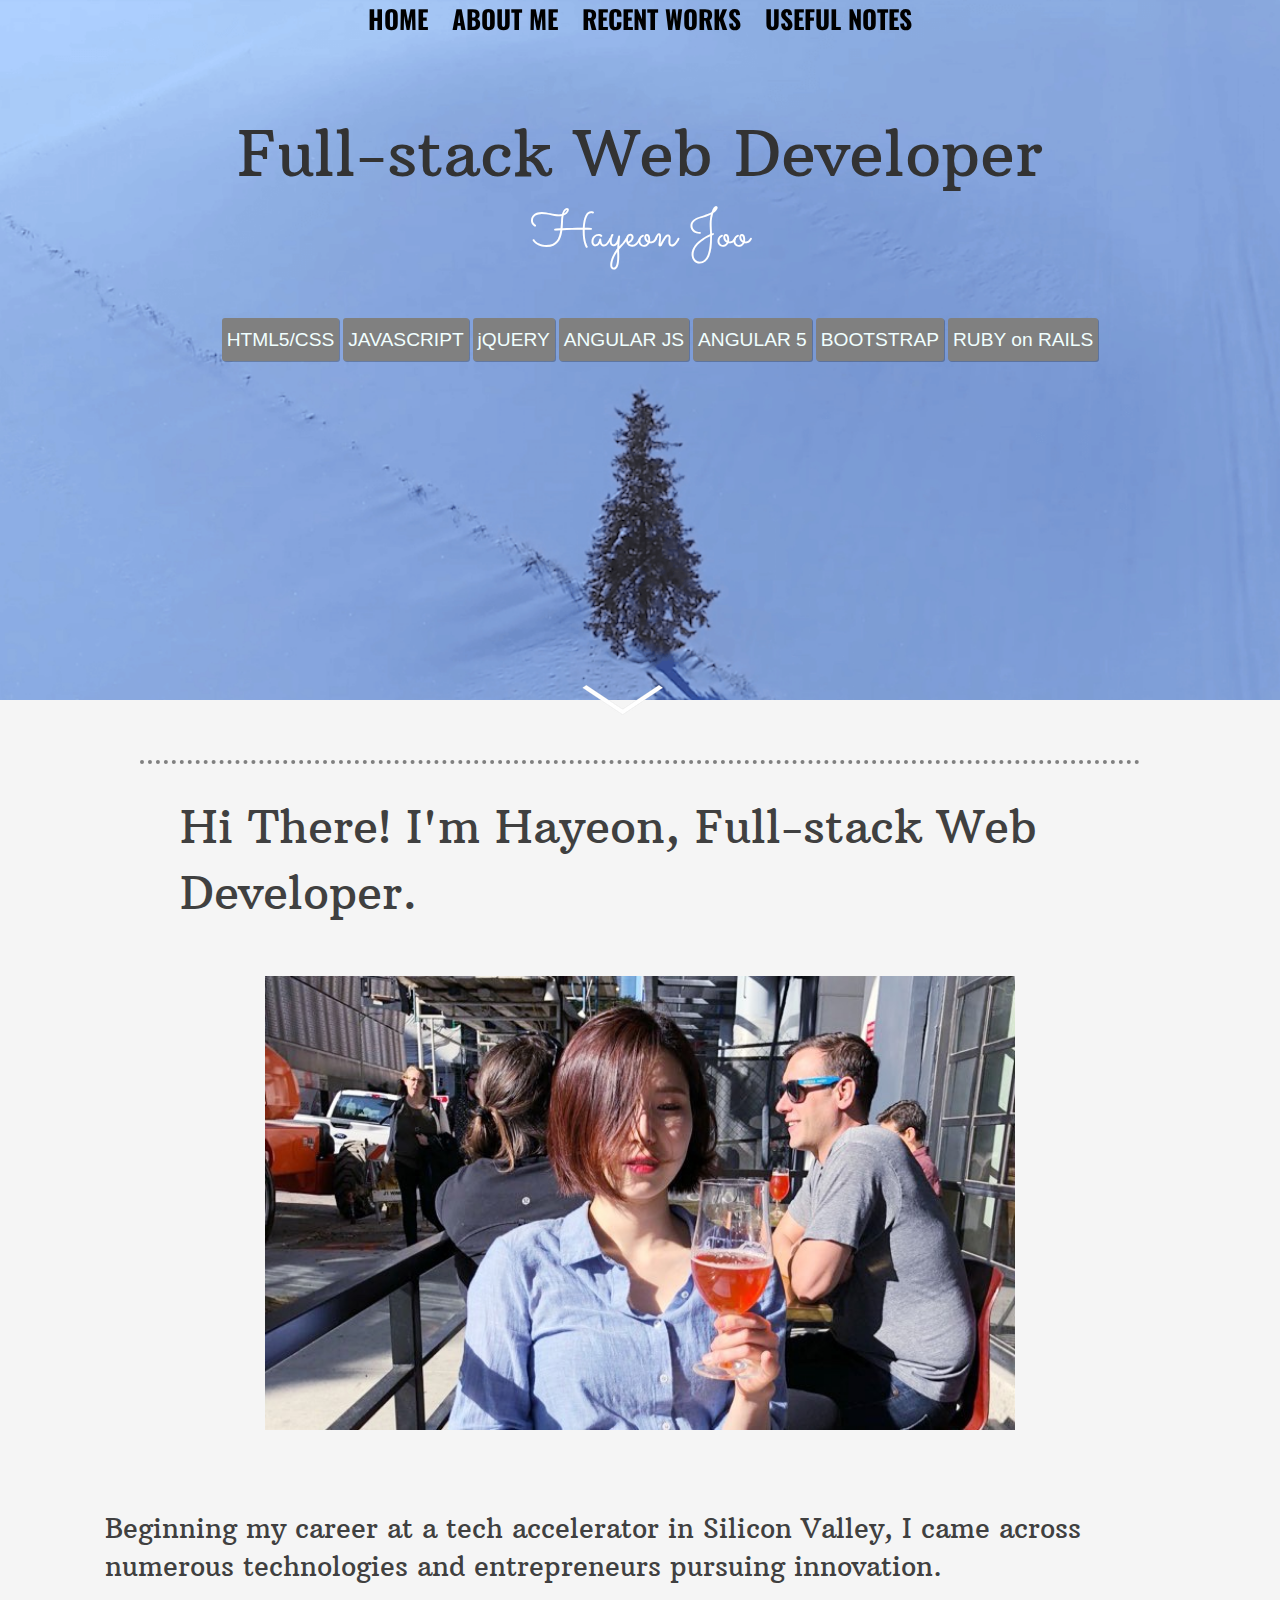
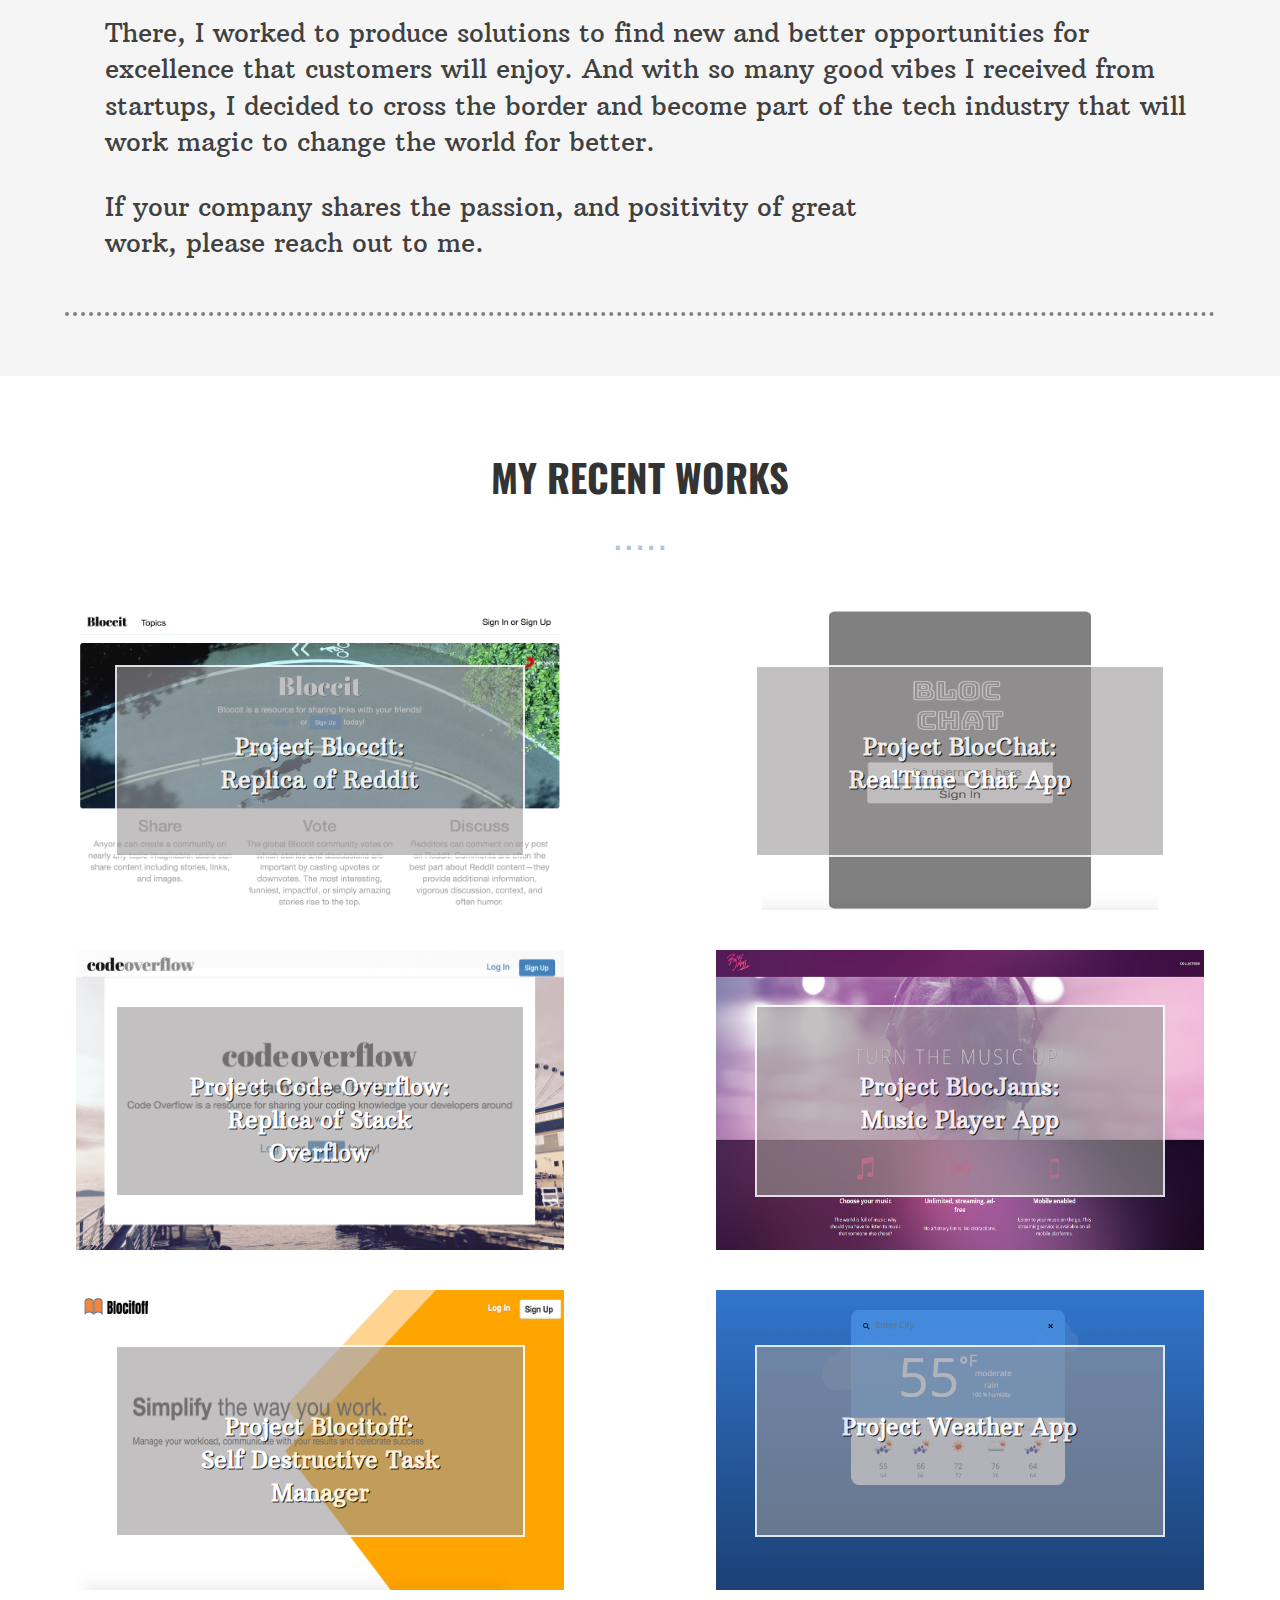
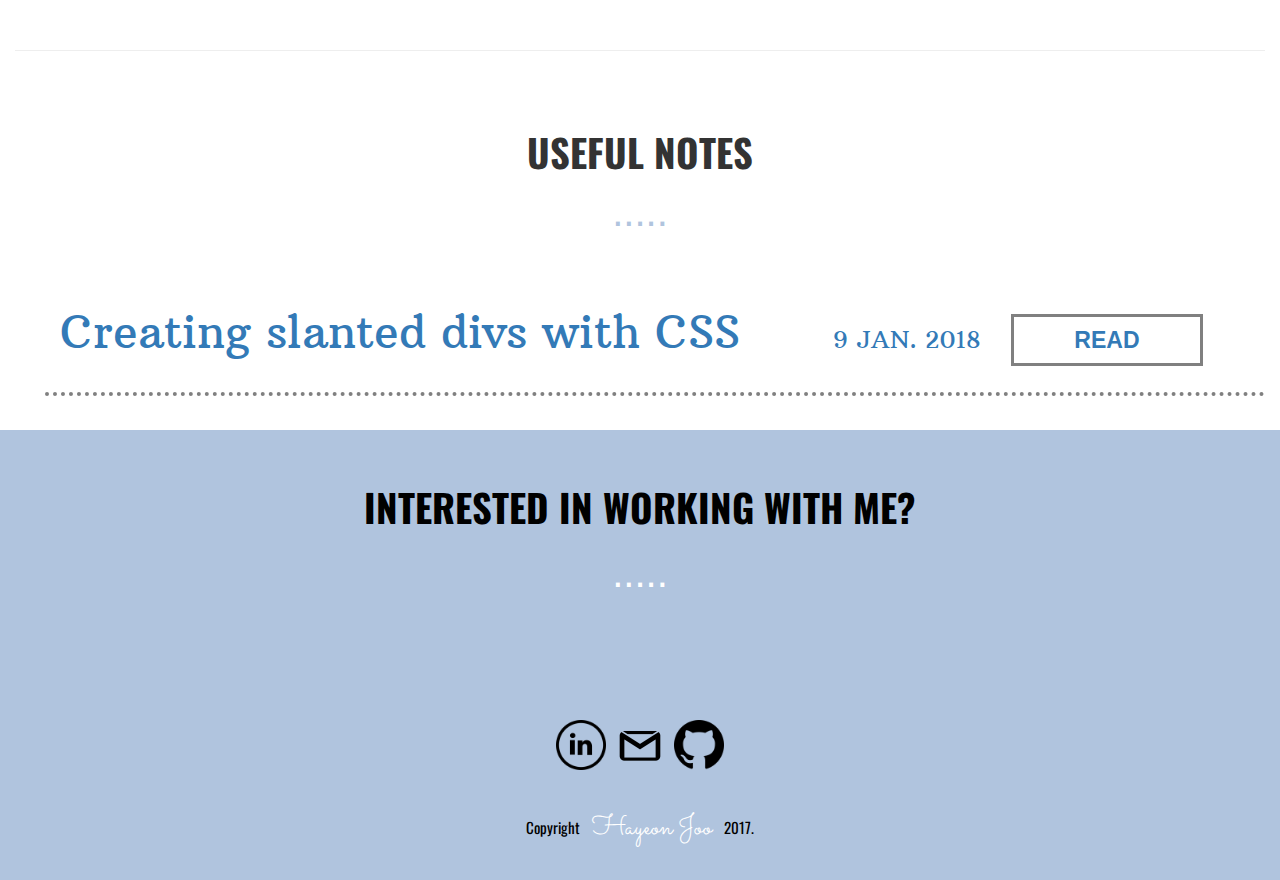
<file: index.html>
<!DOCTYPE html>
<html>
    <head>
        <title> Hayeon Joo</title>
        <link rel="stylesheet" type="text/css" href="styles/normalize.css">
        <link rel="stylesheet" href="https://cdn.jsdelivr.net/npm/animate.css@3.5.2/animate.min.css">
        <meta charset="utf-8">
        <meta name="viewport" content="width=device-width,initial-scale=1">
        <link href="https://fonts.googleapis.com/css?family=Arbutus+Slab|Bevan|Shrikhand|Oswald|Rye|Suman|Sacramento|PT Serif|Cabin Sketch|Love Ya Like A Sister|Sedgwick+Ave" rel="stylesheet">
        <link rel="stylesheet" type="text/css" href="styles/main.css">
        <link rel="stylesheet" href="https://maxcdn.bootstrapcdn.com/bootstrap/3.3.7/css/bootstrap.min.css" integrity="sha384-BVYiiSIFeK1dGmJRAkycuHAHRg32OmUcww7on3RYdg4Va+PmSTsz/K68vbdEjh4u" crossorigin="anonymous">
        <link rel="shortcut icon" href="images/favicon.ico" type="images/favicon.io">
        <link rel="icon" href="images/favicon.ico" type="images/favicon.io">
        <meta name="google-site-verification" content="W8ChU-DN7DOwrEltYV5UlgAB1HzGBGgGqQuFIHjztbY" />
    </head>
    <body>
        <nav class="navbar navbar-fixed-top">
            <div class="container-fluid">
                    <span><a class="nav-link" href="index.html">HOME</a></span>
                    <span><a class="nav-link" href="#aboutme">ABOUT ME</a></span>
                    <span><a class="nav-link" href="#recentworks">RECENT WORKS</a></span>
                    <span><a class="nav-link" href="#usefulnotes">USEFUL NOTES</a></span>
            </div>
        </nav>
        <div class="container-fluid main-body">
            <div class="text-center main-text">
                <div class="main-text-1">Full-stack Web Developer</div>
                <div class="main-text-2"> Hayeon Joo</div>
            </div> 
            <div class = "skills">
                <ul>
                    <li class="html5 skill animated bounce">
                    <span>HTML5/CSS</span>
                    </li>
                    <li class="javascript skill animated bounce">
                    <span>JAVASCRIPT</span>
                    </li>
                    <li class="jquery skill animated bounce">
                    <span>jQUERY</span>
                    </li>
                    <li class="angularjs skill animated bounce">
                    <span>ANGULAR JS</span>
                    </li>
                    <li class="angular skill animated bounce">
                    <span>ANGULAR 5</span>
                    </li>
                    <li class="bootstrap skill animated bounce">
                    <span>BOOTSTRAP</span>
                    </li>
                    <li class="ruby skill animated bounce">
                    <span>RUBY on RAILS</span>
                    </li>
                </ul>
            </div>
            <div class="home-banner-down-arrow">
             <a href="#aboutme">
             <img src="images/down-arrow2.png" alt="down-arrow"></a>
           </div>
        </div>
        
        <div class="container-fluid">
            <div class="row no-gutters section main" id="aboutme">
            <div class="col-lg-12 my-style-description-box">
                <div class="my-style-intro">Hi There! I'm Hayeon, Full-stack Web Developer. </div>
                <img class="mypic" src="images/my-pic-2.jpeg" alt="mypic">
                    <div class="my-style-all">
                        <p class="my-style-3">
                            Beginning my career at a tech accelerator in Silicon Valley, I came across numerous technologies and entrepreneurs pursuing innovation. </br></p>
                        <p class="my-style-4">
                            There, I worked to produce solutions to find new and better opportunities for excellence that customers will enjoy. 
                            And with so many good vibes I received from startups, I decided to cross the border and become part of the tech industry that will work magic to change the world for better. </br></p>
                        <p class="my-style-5">
                            If your company shares the passion, and positivity of great work, please reach out to me. </p>
                    </div>
            </div>
            </div>    
        </div>

        </section>
        
        <div class = "container-fluid projects" id="recentworks">
            <h3 class="projects-intro">
                MY RECENT WORKS</h3>
                <div class="project-dots">.....</div>
            
            <div class="row justify-content-end projects-body">
              <div class="col-sm-6 project-links project-1">
                <div class="project-mouseover text-center">
                    Project Bloccit: </br>
                    Replica of Reddit
                </div>
                <img src="images/bloccit-photo-1.png" height="300" width="80%" alt="project-bloccit-pic" data-toggle="modal" data-target="#bloccitModal" class="project-links-img">
                <div id="bloccitModal" class="modal fade" role="dialog">
                    <div class="modal-dialog modal-lg">
                        <div class="modal-content">
                            <div class="modal-header">
                                <div class="modal-body">
                                    <h4 class="modal-title"> Bloccit: Replica version of Reddit</h4>
                                    <div class="modal-content-tech">
                                    ♦ Ruby on Rails ♦ Bootstrap for UI ♦ Devise Gem ♦ Faker Gem ♦ SQLite3 ♦ Sass
                                    </div>
                                    <div class="modal-content-description">
                                    Just like Reddit, Bloccit is an app where people can post, vote on, share and save links and comments. 
                                    </div>
                                    <div class="modal-content-description">User stories</br>
                                    - Create topics, posts and comments. </br>
                                    - Favorite posts, and up/down vote any posts.</br> 
                                    - User sign-in/out.</div>
                                    <div class="modal-content-image">
                                        <img src="images/bloccit-photo-1.png" style="width:95%; height:95%; display:block; margin:auto;" alt="bloccit-screen">
                                    </div>
                                </div>
                                <div class="modal-footer">
                                <button class="btn btn-lg btn-basic center-block" onclick="window.location.href='https://github.com/summerlove91/bloccit'">View code on Github</button> 
                                <button class="btn btn-lg btn-default center-block" onclick="window.location.href='https://fathomless-garden-68387.herokuapp.com'">Play it on Heroku</button>
                                </div>
                            </div>  
                        </div>
                    </div>
                </div>
                </div> 
            
            
            <div class="col-sm-6 project-links project-2">
                <div class="project-mouseover text-center">
                    Project BlocChat: </br>
                    RealTime Chat App
                </div>
                <img src="images/bloc-chat-photo1.png" height="300" width="65%" alt="project-blocchat-pic" data-toggle="modal" data-target="#blocchatModal" class="project-links-img project-image-2">
                
                <div id="blocchatModal" class="modal fade" role="dialog">
                    <div class="modal-dialog modal-lg">
                        <div class="modal-content">
                            <div class="modal-header">        
                                <div class="modal-body">
                                    <h4 class="modal-title"> Bloc Chat</h4>
                                    <div class="modal-content-tech">
                                    ♦ Angular JS  ♦ Firebase ♦ Bootstrap for UI  ♦ Cookies to store information in the user’s web browser.
                                    </div>
                                    <div class="modal-content-description">
                                    Bloc chat is a real-time chat application 
                                    </div>
                                    <div class="modal-content-description">
                                    User Stories</br>
                                    - As a user, I want to see a list of available chat rooms. </br>
                                    - As a user, I want to create chat rooms. </br> 
                                    - As a user, I want to see a list of messages in each chat room. </br> 
                                    - As a user, I want to set my username to display in chat rooms. </br>
                                    - As a user, I want to send messages associated with my username in a chat room</div>
                                    <img src="images/bloc-chat-photo1.png" style="width:95%; height:95%; display:block; margin:auto;" alt="project-blocchat-pic">
                                    <img src="images/bloc-chat-photo2.png" style="width:78%; height:95%; display:block; margin:auto;" alt="project-blocchat-pic">
                                </div>
                                <div class="modal-footer">
                                <button class="btn btn-lg btn-default center-block" onclick="window.location.href='https://github.com/summerlove91/bloc-chat2'">View code on Github</button> 
                                <button class="btn btn-lg btn-default center-block" onclick="window.location.href='https://fathomless-garden-68387.herokuapp.com'">Play it on Heroku</button>
                                </div>
                            </div>  
                        </div>
                    </div>  
                </div>
              </div>
            </div> 
            <div class="row justify-content-end projects-body">
                <div class="col-sm-6 project-links project-3">
                    <div class="project-mouseover text-center">
                        Project Code Overflow: </br>
                        Replica of Stack Overflow
                    </div>
                    <img src="images/codeoverflow-5.png" height="300" width="80%" alt="project-codeoverflow-pic" data-toggle="modal" data-target="#codeoverflowModal" class="project-links-img">
                    <div id="codeoverflowModal" class="modal fade" role="dialog">
                    <div class="modal-dialog modal-lg">
                        <div class="modal-content">
                            <div class="modal-header">
                                <div class="modal-body">
                                    <h4 class="modal-title">Code Overflow: Replica of Stack Overflow</h4>
                                    <div class="modal-content-tech">
                                    ♦ Ruby on Rails ♦ Redcarpet markdown rendering gem ♦ Devise gem for authentication ♦ Pundit gem for authorization ♦ Faker gem ♦ Stripe gem to charge for premium users. ♦ Selenium Webdriver and Cucumber for Automated Testing ♦ Rspec ♦ SQLite3
                                    </div>
                                    <div class="modal-content-description">
                                    Code Overflow allows users to collaborate on community sourced posts.
                                    </div>
                                    <div class="modal-content-description">
                                    User Stories</br>
                                    - As a user, I want to sign up for a free account by providing a user name, password and email.</br>
                                    - As a user, I want to sign in and out of Code Overflow.</br>
                                    - As a user with a standard account, I want to create, read, update, and delete public posts.</br>
                                    - As a developer, I want to offer three user roles: admin, standard, or premium.	</br>
                                    - As a developer, I want to seed the development database automatically with users and posts. </br>
                                    - As a user, I want to upgrade my account from a free to a paid plan. </br>
                                    - As a premium user, I want to create private posts.	</br>
                                    - As a user, I want to edit wikis using Markdown syntax.	</br>
                                    - As a premium user, I want to add and remove collaborators for my private posts. </div>
                                    <img src="images/codeoverflow-5.png" style="width:95%; height:95%; display:block; margin:auto;" alt="project-codeoverflow-pic">
                                    <img src="images/codeoverflow-61.png" style="width:95%; height:95%; display:block; margin:auto;" alt="project-codeoverflow-pic">
                                    <img src="images/codeoverflow-7.png" style="width:95%; height:95%; display:block; margin:auto;" alt="project-codeoverflow-pic">
                                    <img src="images/codeoverflow-8.png" style="width:95%; height:95%; display:block; margin:auto;" alt="project-codeoverflow-pic">
                                </div>
                                <div class="modal-footer">
                                <button class="btn btn-lg btn-default" onclick="window.location.href='https://github.com/summerlove91/coding-wiki'">View code on Github</button> 
                                <button class="btn btn-lg btn-default" onclick="window.location.href='https://stark-ridge-76253.herokuapp.com/'">Play it on Heroku</button>
                                </div>
                            </div>  
                        </div>
                    </div>  
                    </div>
                </div>
                <div class="col-sm-6 project-links project-4">
                    <div class="project-mouseover text-center">
                        Project BlocJams: </br>
                        Music Player App
                    </div> 
                    <img src="images/bloc-jams2.jpg" height="300" width="80%" alt="project-blocjams-pic" data-toggle="modal" data-target="#blocjamsModal" class="project-links-img">
                    <div id="blocjamsModal" class="modal fade" role="dialog">
                    <div class="modal-dialog modal-lg">
                        <div class="modal-content">
                            <div class="modal-header">
    
                                <div class="modal-body">
                                    <h4 class="modal-title"> Blocjams</h4>
                                    <div class="modal-content-tech">
                                    ♦ Angular ♦ Javascript ♦ jQuery
                                    </div>
                                    <div class="modal-content-description">
                                    Bloc Jams is my first front-end project, a music player web app with a splashy landing page, an album collection page, and an album page from which a user can play music and skip between songs. I was able to refactor my original Bloc Jams project into Angular. 
                                    </div>
                                    <div class="modal-content-description">
                                    User Stories </br>
                                    - As a user, I want to see a list of available chat rooms. </br>
                                    - As a user, I want to create chat rooms. </br>   
                                    - As a user, I want to see a list of messages in each chat room. </br>
                                    - As a user, I want to set my username to display in chat rooms. </br>
                                    - As a user, I want to send messages associated with my username in a chat room</div>
                                    <img src="images/bloc-jams2.jpg" alt="project-blocjams-pic" class="project-modal-img" style="width:95%; height:95%; display:block; margin:auto;">
                                </div>
                                <div class="modal-footer">
                                <button class="btn btn-lg btn-default" onclick="window.location.href='https://github.com/summerlove91/bloc-jams3'">View code on Github</button> 
                                </div>
                            </div>  
                        </div>
                    </div>  
                    </div>
                </div>
            </div>
            <div class="row justify-content-end projects-body">
                <div class="col-sm-6 project-links project-5">
                    <div class="project-mouseover text-center">
                        Project Blocitoff: </br>
                        Self Destructive Task Manager
                    </div> 
                    <img src="images/blocitoff-1.png" height="300" width="80%" alt="project-blocitoff-pic" data-toggle="modal" data-target="#blocitoffModal" class="project-links-img">
                    <div id="blocitoffModal" class="modal fade" role="dialog">
                    <div class="modal-dialog modal-lg">
                        <div class="modal-content">
                            <div class="modal-header">
                                <div class="modal-body">
                                    <h4 class="modal-title"> Blocitoff</h4>
                                    <div class="modal-content-tech">
                                    ♦ Ruby on Rails ♦ HTML/CSS ♦ Bootstrap ♦ Sass ♦ SQLite3 
                                    </div>
                                    <div class="modal-content-description">
                                    Blocitoff is my backend project with Rails, a task management app with a simple landing page. User can sign up by receiving confirmation mail, and manage tasks that expires in 7 days. I used Devise to enable user authentication, faker gem to create fake data. 
                                    </div>
                                    <div class="modal-content-description">
                                    User Stories </br>
                                    - As a user, I want to sign up for a free account by providing a user name, password and email. And after receiving confirmation email, I'm able to activate my account. </br>
                                    - As a user, I want to see my profile page. </br>   
                                    - As a user, I want to create multiple tasks. </br>
                                    - As a user, I want to mark task items as complete and have them deleted. </br>
                                    - As a user, my tasks should be automatically deleted seven days after their creation date. </div>
                                    <img src="images/blocitoff-1.png" alt="project-blocjams-pic" class="project-modal-img" style="width:95%; height:95%; display:block; margin:auto;">
                                    <img src="images/blocitoff-2.png" alt="project-blocjams-pic" class="project-modal-img" style="width:95%; height:95%; display:block; margin:auto;">
                                    <img src="images/blocitoff-3.png" alt="project-blocjams-pic" class="project-modal-img" style="width:95%; height:95%; display:block; margin:auto;">
                                    <img src="images/blocitoff-4.png" alt="project-blocjams-pic" class="project-modal-img" style="width:95%; height:95%; display:block; margin:auto;">
                                </div>
                                <div class="modal-footer">
                                <button class="btn btn-lg btn-default" onclick="window.location.href='https://github.com/summerlove91/blocitoff'">View code on Github</button> 
                                </div>
                            </div>  
                        </div>
                    </div>  
                    </div>
                </div>
                <div class="col-sm-6 project-links project-5">
                    <div class="project-mouseover text-center">
                        Project Weather App</br>
                    </div> 
                    <img src="images/weather-app.png" height="300" width="80%" alt="project-weather-app-pic" data-toggle="modal" data-target="#weatherAppModal" class="project-links-img">
                    <div id="weatherAppModal" class="modal fade" role="dialog">
                    <div class="modal-dialog modal-lg">
                        <div class="modal-content">
                            <div class="modal-header">
                                <div class="modal-body">
                                    <h4 class="modal-title">Weather App</h4>
                                    <div class="modal-content-tech">
                                    ♦ Angular 5 ♦ Bootstrap ♦ Typescript ♦ HTML/CSS 
                                    </div>
                                    <div class="modal-content-description">
                                    Weather App is my frontend project built with Angular 5. Using the API provided by http://openweathermap.org/, you can search city name and weather app retrieves 5 day weather forecast of the city with lowest and highest temperature in Farenheit. 
                                    </div>
                                    <img src="images/weather-app.png" alt="project-weather-app-pic" class="project-modal-img" style="width:95%; height:95%; display:block; margin:auto;">
                                </div>
                                 <div class="modal-footer">
                                <button class="btn btn-lg btn-default" onclick="window.location.href='https://github.com/summerlove91/weather-app'">View code on Github</button> 
                                </div>
                            </div>  
                        </div>
                    </div>  
                    </div>
                </div>
            </div>
        </div>    
        <div class="container-fluid useful-notes" id="usefulnotes">
            <hr>
            <h3 class="projects-intro text-center">
                USEFUL NOTES</h3>
                <div class="project-dots text-center">.....</div>
            <a href="note-1.html"><div class="useful-notes-box">
                <div class="useful-notes-title"> Creating slanted divs with CSS </div>
                <div class="useful-notes-date"> 9 JAN. 2018</div>
                <button class="read-button">READ</button>
            </div></a> 
        </div>

        <footer class="footergroup">
            <div class= "footer-text">
                <p> INTERESTED IN WORKING WITH ME? </br></div><div class="footer-dots">.....</div></p>
            <div class="footer-icons">
                <span><a href="https://www.linkedin.com/in/hayeon-joo-80072799/"><img border="0" alt="linkedin-icon" src="images/linkedin-icon.png" width="50" height="50"></a></span>
                <span><a href="mailto:gkdus3040@gmail.com?"><img border="0" alt="gmail-icon" src="images/gmail-icon.png" width="50" height="50"></a></span>
                <span><a href="https://github.com/summerlove91"><img border="0" alt="github-icon" src="images/github-icon.png" width="50" height="50"></a></span>
            </div>

            <div class="footer-bottom">
            <span class="footer-copyright">
            <p> Copyright</span> 
            <span class="footer-signature">Hayeon Joo</span> 
            <span class="footer-copyright"> 2017.</p></span>
            </div>
            
        </footer>
        <script
  src="https://code.jquery.com/jquery-3.3.1.min.js"
  integrity="sha256-FgpCb/KJQlLNfOu91ta32o/NMZxltwRo8QtmkMRdAu8="
  crossorigin="anonymous"></script>
        <!-- Latest compiled and minified CSS -->
        <script src="https://maxcdn.bootstrapcdn.com/bootstrap/3.3.7/js/bootstrap.min.js" integrity="sha384-Tc5IQib027qvyjSMfHjOMaLkfuWVxZxUPnCJA7l2mCWNIpG9mGCD8wGNIcPD7Txa" crossorigin="anonymous"></script>
        <script src="scripts/jquery.waypoints.min.js"></script>
        <script src="scripts/main.js"></script>
    </body>
</html>
</file>
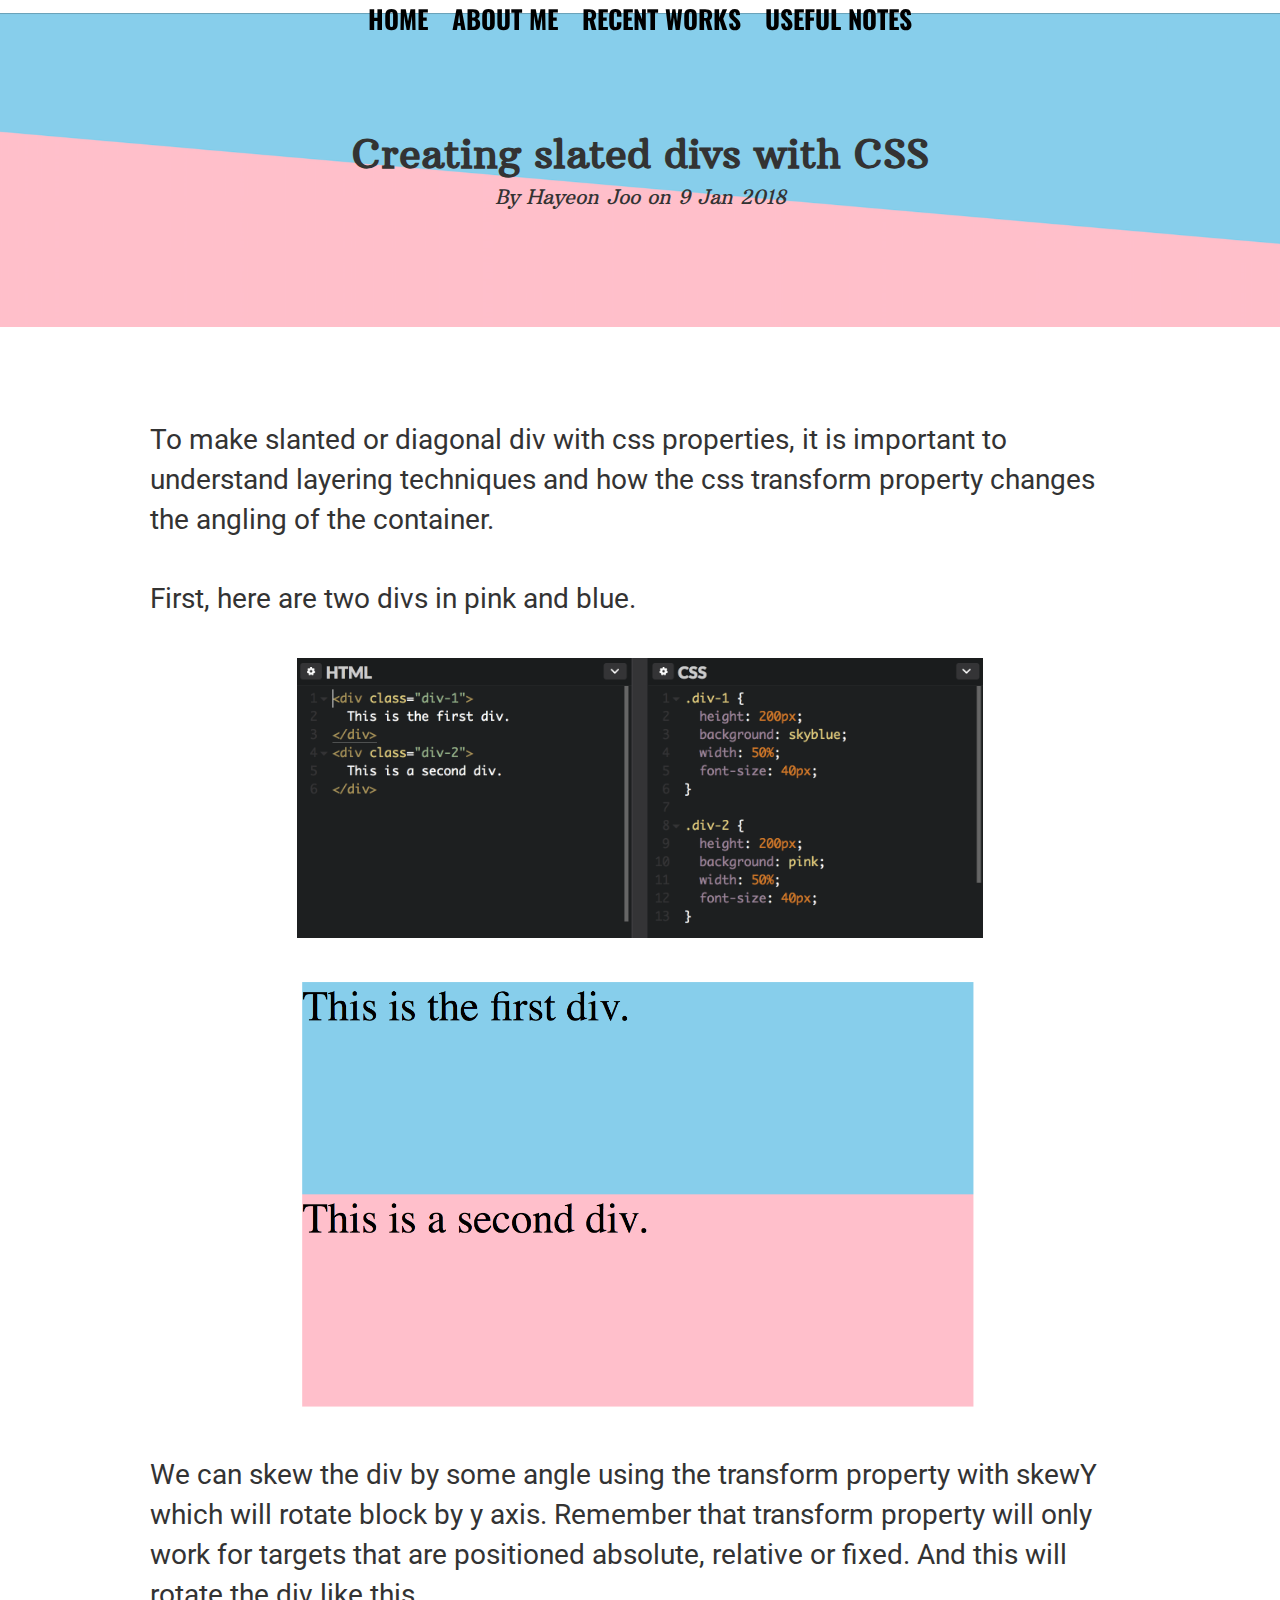
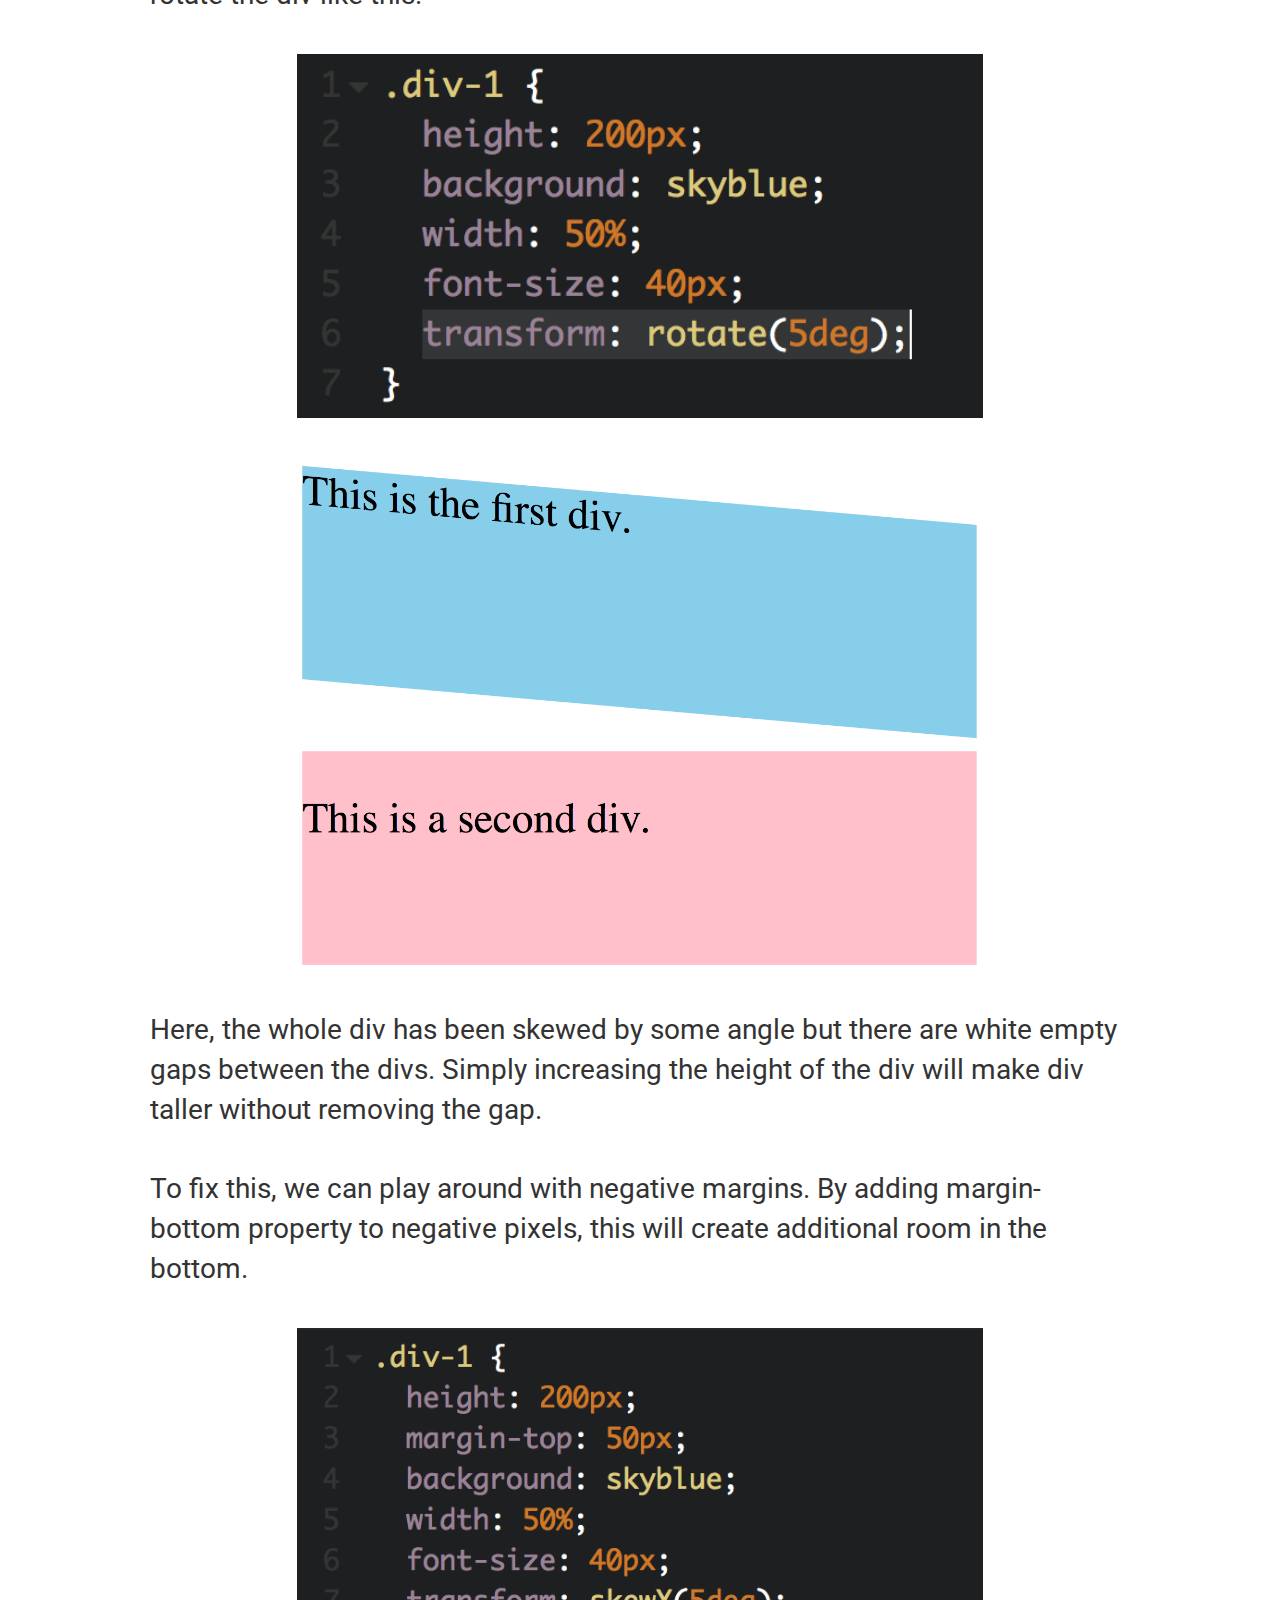
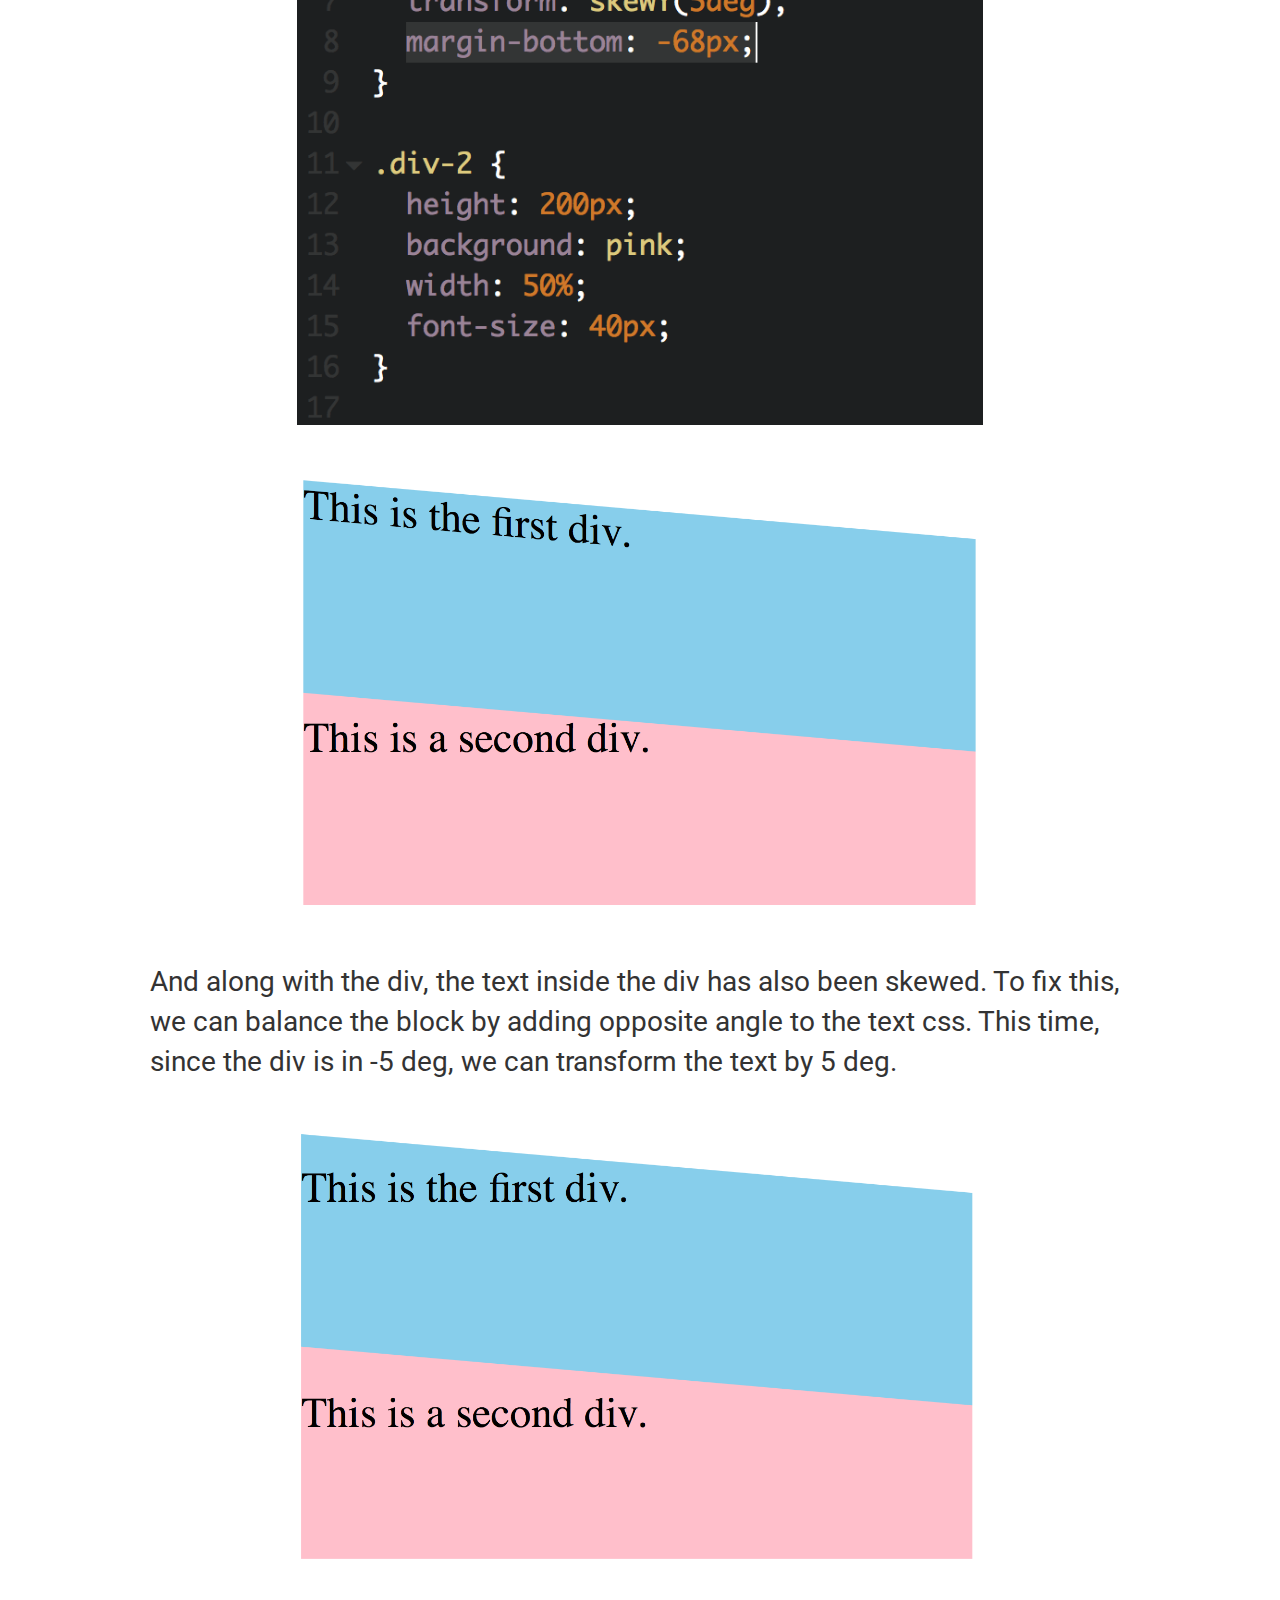
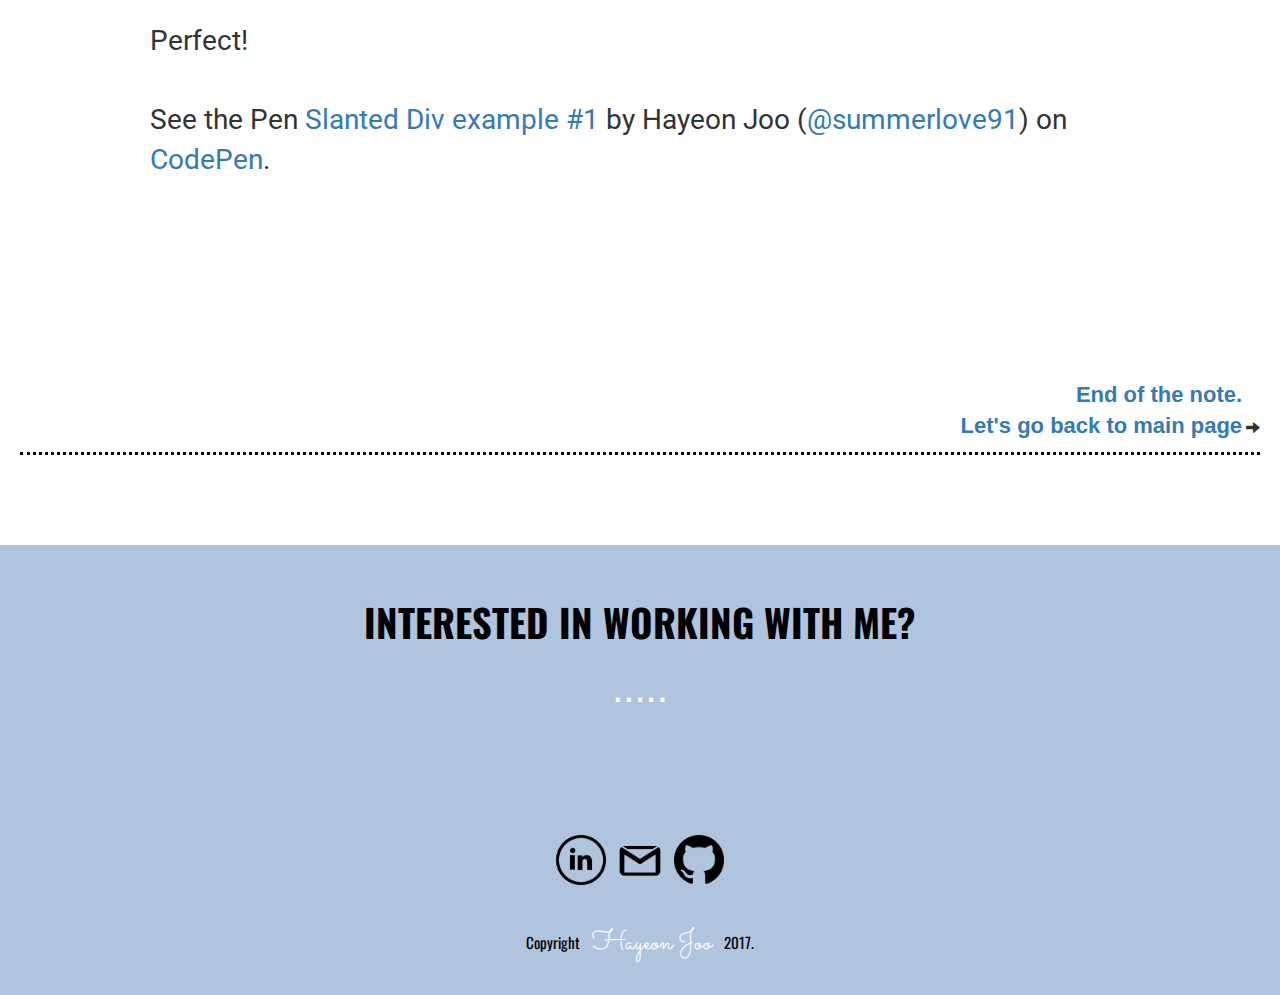
<file: note-1.html>
<!DOCTYPE html>
<html>
    <head>
        <title> Hayeon Joo</title>
        <link rel="stylesheet" type="text/css" href="styles/normalize.css">
        <meta charset="utf-8">
        <meta name="viewport" content="width=device-width,initial-scale=1">
        <link href="https://fonts.googleapis.com/css?family=Arbutus+Slab|Bevan|Shrikhand|Oswald|Rye|Roboto|Mukta+Mahee|PT Serif|Cabin Sketch|Love Ya Like A Sister|Sedgwick+Ave|Sacramento" rel="stylesheet">
        <link rel="stylesheet" type="text/css" href="styles/main.css">
        <link rel="stylesheet" type="text/css" href="styles/note.css">
        <link rel="stylesheet" href="https://maxcdn.bootstrapcdn.com/bootstrap/3.3.7/css/bootstrap.min.css" integrity="sha384-BVYiiSIFeK1dGmJRAkycuHAHRg32OmUcww7on3RYdg4Va+PmSTsz/K68vbdEjh4u" crossorigin="anonymous">
    </head>
    <body>
        <nav class="navbar navbar-fixed-top">
            <div class="container-fluid">
                <div class="nav navbar-nav">
                    <span><a class="nav-link" href="index.html">HOME</a></span>
                    <span><a class="nav-link" href="#aboutme">ABOUT ME</a></span>
                    <span><a class="nav-link" href="#recentworks">RECENT WORKS</a></span>
                    <span><a class="nav-link" href="#usefulnotes">USEFUL NOTES</a></span>
                </div>
            </div>
        </nav>
        <div class="container-fluid notes-header">
            <div class="note-title">
                 Creating slated divs with CSS
            </div>
            <div class="note-date">
            By Hayeon Joo on 9 Jan 2018
            </div>
        </div>
        
        <div class="note-body">
            <div class="note-content">
                <div class="note-content-1">
                To make slanted or diagonal div with css properties, it is important to understand layering techniques and how the css transform property changes the angling of the container. </div>
                <div class="note-content-1">
                First, here are two divs in pink and blue. </br></div>
                <img src="images/note-1-1.png" alt="note-1-1" class="note-1 center-block">
                <img src="images/note-1-2.png" alt="note-1-2" class="note-1 center-block">
                <div class="note-content-1">
                We can skew the div by some angle using the transform property with skewY which will rotate block by y axis. Remember that transform property will only work for targets that are positioned absolute, relative or fixed. And this will rotate the div like this.
                </div>
                <img src="images/note-1-3.png" alt="note-1-1" class="note-1 center-block">
                <img src="images/note-1-4.png" alt="note-1-1" class="note-1 center-block">
                <div class="note-content-1">
                Here, the whole div has been skewed by some angle but there are white empty gaps between the divs. Simply increasing the height of the div will make div taller without removing the gap.</div>
                <div class="note-content-1">
                To fix this, we can play around with negative margins. By adding margin-bottom property to negative pixels, this will create additional room in the bottom. 
                </div>
                <img src="images/note-1-5.png" alt="note-1-1" class="note-1 center-block">
                <img src="images/note-1-6.png" alt="note-1-1" class="note-1 center-block">
                <div class="note-content-1">
                And along with the div, the text inside the div has also been skewed. To fix this, we can balance the block by adding opposite angle to the text css. This time, since the div is in -5 deg, we can transform the text by 5 deg. 
                </div>
                <img src="images/note-1-7.png" alt="note-1-1" class="note-1 center-block">
                <div class="note-content-1">
                Perfect! 
                </div>
                <div class="note-content-1 note-1-last">
                <p data-height="265" data-theme-id="0" data-slug-hash="eVgoVW" data-default-tab="css,result" data-user="summerlove91" data-embed-version="2" data-pen-title="Slanted Div example #1" class="codepen">See the Pen <a href="https://codepen.io/summerlove91/pen/eVgoVW/">Slanted Div example #1</a> by Hayeon Joo (<a href="https://codepen.io/summerlove91">@summerlove91</a>) on <a href="https://codepen.io">CodePen</a>.</p>
                    <script async src="https://production-assets.codepen.io/assets/embed/ei.js"></script></div>
            </div>
                <div class="note-footer">
                <a href="index.html">
                    <div class="next-button">
                        End of the note. </br>Let's go back to main page
                </div></a>   
                <span class="glyphicon glyphicon-arrow-right" aria-hidden="true"></span>
                </div>
        </div>
        <footer class="footergroup">
            <div class= "footer-text">
                <p> INTERESTED IN WORKING WITH ME? </br></div><div class="footer-dots">.....</div></p>
            <div class="footer-icons">
                <span><a href="https://www.linkedin.com/in/hayeon-joo-80072799/"><img border="0" alt="linkedin-icon" src="images/linkedin-icon.png" width="50" height="50"></a></span>
                <span><a href="mailto:gkdus3040@gmail.com?"><img border="0" alt="gmail-icon" src="images/gmail-icon.png" width="50" height="50"></a></span>
                <span><a href="https://github.com/summerlove91"><img border="0" alt="github-icon" src="images/github-icon.png" width="50" height="50"></a></span>
            </div>

            <div class="footer-bottom">
            <span class="footer-copyright">
            <p> Copyright</span> 
            <span class="footer-signature">Hayeon Joo</span> 
            <span class="footer-copyright"> 2017.</p></span>
            </div>
            
        </footer>
        <script src="https://code.jquery.com/jquery-3.2.1.slim.min.js" integrity="sha384-KJ3o2DKtIkvYIK3UENzmM7KCkRr/rE9/Qpg6aAZGJwFDMVNA/GpGFF93hXpG5KkN" crossorigin="anonymous"></script>
        <!-- Latest compiled and minified CSS -->
        <script src="https://maxcdn.bootstrapcdn.com/bootstrap/3.3.7/js/bootstrap.min.js" integrity="sha384-Tc5IQib027qvyjSMfHjOMaLkfuWVxZxUPnCJA7l2mCWNIpG9mGCD8wGNIcPD7Txa" crossorigin="anonymous"></script>
        <script src="scripts/jquery.waypoints.min.js"></script>
    </body>
</html>
</file>
<file: styles/main.css>
html{
    height: 100%;
    font-size: 100%;
}

body {
    min-height: 100%;
    width: 100%;
}

.navbar {
  background-color: rgba(0,0,0, 0);
  width: 100%;
  display: inline-flex;
}



.nav-link {
  font-family: 'Oswald';
  font-size: 2vw;
  color: black;
  font-weight: bold;
  padding-left: 10px;
  padding-right: 10px;
}


.container {
    padding-bottom: 0 !important;
    margin-bottom: 0 !important;
}

.title {
    font-family: 'Arbutus Slab', serif;
    text-align: center;
    margin-top:260px;
    font-size: 90px;
    color: Black;
    z-index: 120;
}

.main-body {
    border: 0;
    background-image: url("../images/main-pic3-2.png");
    background-size: cover;
    background-attachment: fixed;
    background-position: center;
    background-repeat: no-repeat;
    margin:0;
    padding:0;
    z-index: 200;
    height: 700px;
}


.main-text-1 {
    margin-top: 12vh;
    font-family: 'Arbutus Slab', serif;
    font-size: 5vw;
}

.main-text-2 {
    font-family: 'Sacramento';
    font-size: 4vw;
    color: white;
    padding-bottom: 5vh;
}

.home-banner-down-arrow {
  position: relative;
  left: 45%;
  display: block;
  z-index: 101;
  top: 42%;
}

.my-style-description-box {
    overflow: hidden;
/*    background-image: url("../images/my-pic-1.png");*/
    background-attachment: fixed;
    background-size: 50%;
    background-position: right;
    background-repeat: no-repeat; 
    margin: 0;
    border: 0;
    padding: 0;
    height: 140%;
    z-index:100;
    background-color: whitesmoke;
}

.my-style-intro{
  padding-top: 30px;
  border-top: 4px dotted grey;
  font-family: 'Arbutus Slab', serif;
  margin-top: 60px;
  font-size: 3.6vw;
  text-align: left;
  padding-left: 40px;
  margin-bottom: 50px;
  color: #404040;
  z-index: 120;
  margin-left: 10%;
  margin-right: 10%;
}

.mypic{
    display: block;
    position: relative;
    width: 60%;
    margin-right: auto;
    margin-left: auto;
}

.my-style-all {
  font-family: 'Arbutus Slab', serif;
  padding-left: 40px;
  color: #404040;
  z-index: 120;
  display: inline-block;
  position: relative;
  margin-top: 50px;
  border-bottom: 4px dotted grey;
  margin-left: 50px;
  margin-right: 50px;
  margin-bottom: 60px;
}

.my-style-1{
    font-size: 7vw;
    left: 20px;
    border-top: 4px dotted grey;
    margin-top: 100px;
    padding-top:40px;
}

.my-style-2{
  padding-top: 15px;
  font-size: 2.2vw;
  padding-bottom: 18px;
}

.my-style-3{
  font-size: 2.1vw;
  padding-bottom: 18px;
  margin-top: 30px;
}

.my-style-4{
  padding-bottom: 18px;
  font-size: 2vw;
}

.my-style-5{
  font-size: 2vw;
  width: 70%; 
  margin-bottom: 50px;
}


.modal-footer{
  display: inline-flex;
  position: relative;
}


.col-lg-6 {
  margin-left: 0;
  margin-right: 0;
  padding: 0;
}

.projects {
    background-color: white;
    min-height: 220px;
    font-size: 20px;
    text-align: center;
}  

.project-dots {
    font-family: sans-serif;
    font-size: 40px;
    color: lightsteelblue;
    padding-bottom: 45px;
}

.project-3.project-4{
    margin-bottom: 40px;
}

.projects-intro{
    font-family: 'Oswald';
    font-size: 3vw;
    font-weight: bold;
    margin-top: 80px;
}

.project-description{
    color: black;
}

.projects-body {
    background-color: white;
    margin-bottom: 40px;
}

.project-links:hover .project-links-img {
  transform: scale(1.2, 1.2);
  transition-duration: 500ms;
  transition-timing-function: ease-out;

 /* Webkit for Chrome and Safari */    
  -webkit-transform: scale(1.2, 1.2); 
  -webkit-transition-duration: 500ms;
  -webkit-transition-timing-function: ease-out;

  /* Webkit for Mozila Firefox */
  -moz-transform: scale(1.2, 1.2);
  -moz-transition-duration: 500ms;
  -moz-transition-timing-function: ease-out;
 
  /* Webkit for IE( Version: 11, 10 ) */
  -ms-transform: scale(1.20, 1.20);
  -ms-transition-duration: 500ms;
  -ms-transition-timing-function: ease-out;
}

.project-mouseover{
    opacity: 0.85;
    width: 64%;
    height: 64%;
    color: white;
    font-size: 23px;
    font-weight: bold;
    text-shadow: 0.7px 0.7px black;
    border: 2.7px solid white;
    position: absolute;
    left: 18%;
    font-family: 'Arbutus Slab', serif;
    top: 55px;
    text-align: center;
    padding: 5vw;
    background: rgba(154,151,151,0.7)
}

.project-links:hover .overlay{
    opacity: 0.7;
    width: 500px;
}

.modal-body{
    text-align: left;
}

.modal-title {
    font-family: 'PT Serif', cursive;
    font-size: 30px;
    font-weight: bold;
    padding-top: 50px;
    padding-bottom: 30px;
}

.modal-content-tech{
    font-size: 20px;
    font-weight: bold;
    color: lightslategray;
    padding-bottom: 70px;
}

.modal-content-description {
    font-family: 'PT Serif', cursive;
    font-size: 17px;
    padding-bottom: 25px;
}


.text{
    color: black;
    font-size: 20px;
    margin-top: 150px;
    font-weight: bold;
}

hr {
    width: 100%;
    color: #C0C0C0;
}

.useful-notes {
    height: 400px;
    background-color: white;
}

.useful-notes-title {
    font-family: 'Arbutus Slab', serif;
    font-size: 3.5vw;
    display: inline-block;
}

.useful-notes-box {
    margin-left: 30px;
    border-bottom: 4px dotted grey;
    padding: 15px;
    margin-bottom: 100px;
}

.read-button {
	width: 15vw;
    text-align: center;
    font-size: 1.8vw;
    font-weight: bold;
    border: 0.3vw solid gray;
    background-color: white;
    padding: 0.5vw 1vw;
    display: inline-block;
    position: relative;
    transition-duration: 0.5s;
}

.read-button:hover {
    background-color: lightgray;
    border-color: lightgray;
    font-size: 20px;
}

.useful-notes-date {
    font-family: 'Arbutus Slab', serif;
    font-size: 1.9vw;
    padding-bottom: 20px;
    display: inline-block;
    padding-left: 7vw;
    padding-right: 2vw;
}

footer{
    background-color: lightsteelblue;
    font-family: 'Oswald';
    min-height: 450px;
    color:black;
    font-size: 3vw;
    text-align: center;
}

.footer-text{
    position: relative;
    top: 50px;
    font-weight: bold;
}

.footer-dots{
    font-family: sans-serif;
    font-size: 40px;
    color: white;
    padding-top: 50px;
}

.footer-icons {
    top: 100px;
    position: relative;
}

.footer-bottom{
    display: inline-block;
    position: relative;
    top: 120px;
}

.footer-signature{
    font-family: 'sacramento';
    font-size: 28px;
    padding: 9px;
    color: white;
}

.footer-copyright {
    font-size: 15px;
}

.skills {
    text-align: center;
}

.skills li {
    display:inline-block;
    padding: 8px 5px;
    background-color: grey;
    color: azure;
    border-color: #222;
    border-radius: 3px;
    font-size: 1.5vw;
    box-shadow: 1px 1px 0 rgba(0,0,0,.25);
    opacity: 1;
    cursor: pointer;
    overflow: hidden;  
    
    
}

.html5{
    animation-duration: 2s;
    animation-delay: 0.5s; 
    animation-iteration-count: infinite;
}


.javascript{
    animation-duration: 2s;
    animation-delay: 0.7s; 
    animation-iteration-count: infinite;
}

.jquery{
    animation-duration: 2s;
    animation-delay: 0.9s; 
    animation-iteration-count: infinite;
}

.angularjs {
    animation-duration: 2s;
    animation-delay: 1.1s; 
    animation-iteration-count: infinite;
}

.angular {
    animation-duration: 2s;
    animation-delay: 1.3s; 
    animation-iteration-count: infinite;
}

.bootstrap {
    animation-duration: 2s;
    animation-delay: 1.5s; 
    animation-iteration-count: infinite;
}

.ruby {
    animation-duration: 2s;
    animation-delay: 1.7s; 
    animation-iteration-count: infinite;
}

.skill:hover {
    color:red;
    animation: all 2s;
}

.padding-0 [class^="col"] {
    padding-right:0;
    padding-left:0;
}


@media only screen and (min-width:500px) and (max-width:800px){
    .main-body {height: 500px; }
    .home-banner-down-arrow {top: 35%;}
    .nav-link {font-size: 2.5vw}
}

@media only screen and (min-width:801px) and (max-width:970px){
    .main-body {height: 580px; }
    .home-banner-down-arrow {top: 35%; width: 50%;}
    .nav-link {font-size: 2.5vw}
}

@media only screen and (min-width: 350px) and (max-width:499px){
    .nav-link {font-size: 1em}
    .main-body {height: 330px;}
    .home-banner-down-arrow {display: none}
    .skills{ display:none}
    .main-text-1{ font-size: 2.7em}
    .main-text-2{ font-size: 2.2em}
    .my-style-intro {font-size: 1.7em}
    .my-style-all { font-size: 1em; margin:0;}
    .my-style-3 {font-size: 1.3em}
    .my-style-4 {font-size: 1.3em}
    .my-style-5 {font-size: 1.3em}
    .projects-intro { font-size: 1.4em; margin:7vh}
    .useful-notes-title {font-size: 1.6em}
    .useful-notes-date {font-size: 1.1em }
    .read-button{ font-size: 1em}
    .footer-text { font-size: 1.9em}
}

@media only screen and (max-width:349px){
    .home-banner-down-arrow { display: none;}
    .skills{ display: none;}
    .main-body{height: 200%}
    .main-text-1{ font-size: 2.7em}
    .main-text-2{ font-size: 2.2em}
    .my-style-all { margin:0;}
    .my-style-intro { font-size:1.7em}
    .my-style-3 {font-size: 1.3em}
    .my-style-4 {font-size: 1.3em}
    .my-style-5 {font-size: 1.3em}
    .projects-intro { font-size: 1.4em; margin-top: 7vh}
    .useful-notes-title {font-size: 1.6em}
    .useful-notes-date {font-size: 1.1em }
    .read-button{ font-size: 1em}
    .footer-text { font-size: 1.9em}
}

.no-js #loader { display: none;  }
.js #loader { display: block; position: absolute; left: 100px; top: 0; }

.se-pre-con {
	position: fixed;
	left: 0px;
	top: 0px;
	width: 100%;
	height: 100%;
	z-index: 9999;
	background: url(/images/Preloader_1.gif) center no-repeat #fff;
}
</file>
<file: styles/note.css>
.notes-header {
    background-image: url("../images/note-1-background.png");
    background-size : contain;
/*    background-attachment: fixed;*/
    background-position: center;
    background-repeat:no-repeat;
    height: 340px;
    font-family: 'Arbutus Slab', serif;
    font-size: 40px;
    text-align: center;
    padding-top: 40px;
}

.note-title {
    padding-top: 86px;
    font-weight: bold;
}

.note-date {
    font-family: 'Arbutus Slab', serif;
    font-size: 20px;
    font-style: italic;
    text-align: center;
}

.note-content {
    margin-top: 80px;
    margin-right: 150px;
    margin-left: 150px;
    font-size: 28px;

    font-family: 'Roboto', sans-serif;
}

.note-content-1 {
    padding-bottom: 39px;
}

.note-1 {
    height: 70%;
    width: 70%;
    padding-bottom: 40px;
}

.note-1-last {
    margin-bottom: 150px;
}


.next-button {
    font-weight: bold;
    display: inline-block;
    font-size: 22px;
    padding-bottom: 10px;
}


.note-footer {
    border-bottom: 3px dotted black;
    margin-bottom: 90px;
    text-align: right;
    margin-left: 20px;
    margin-right: 20px;
}
</file>
